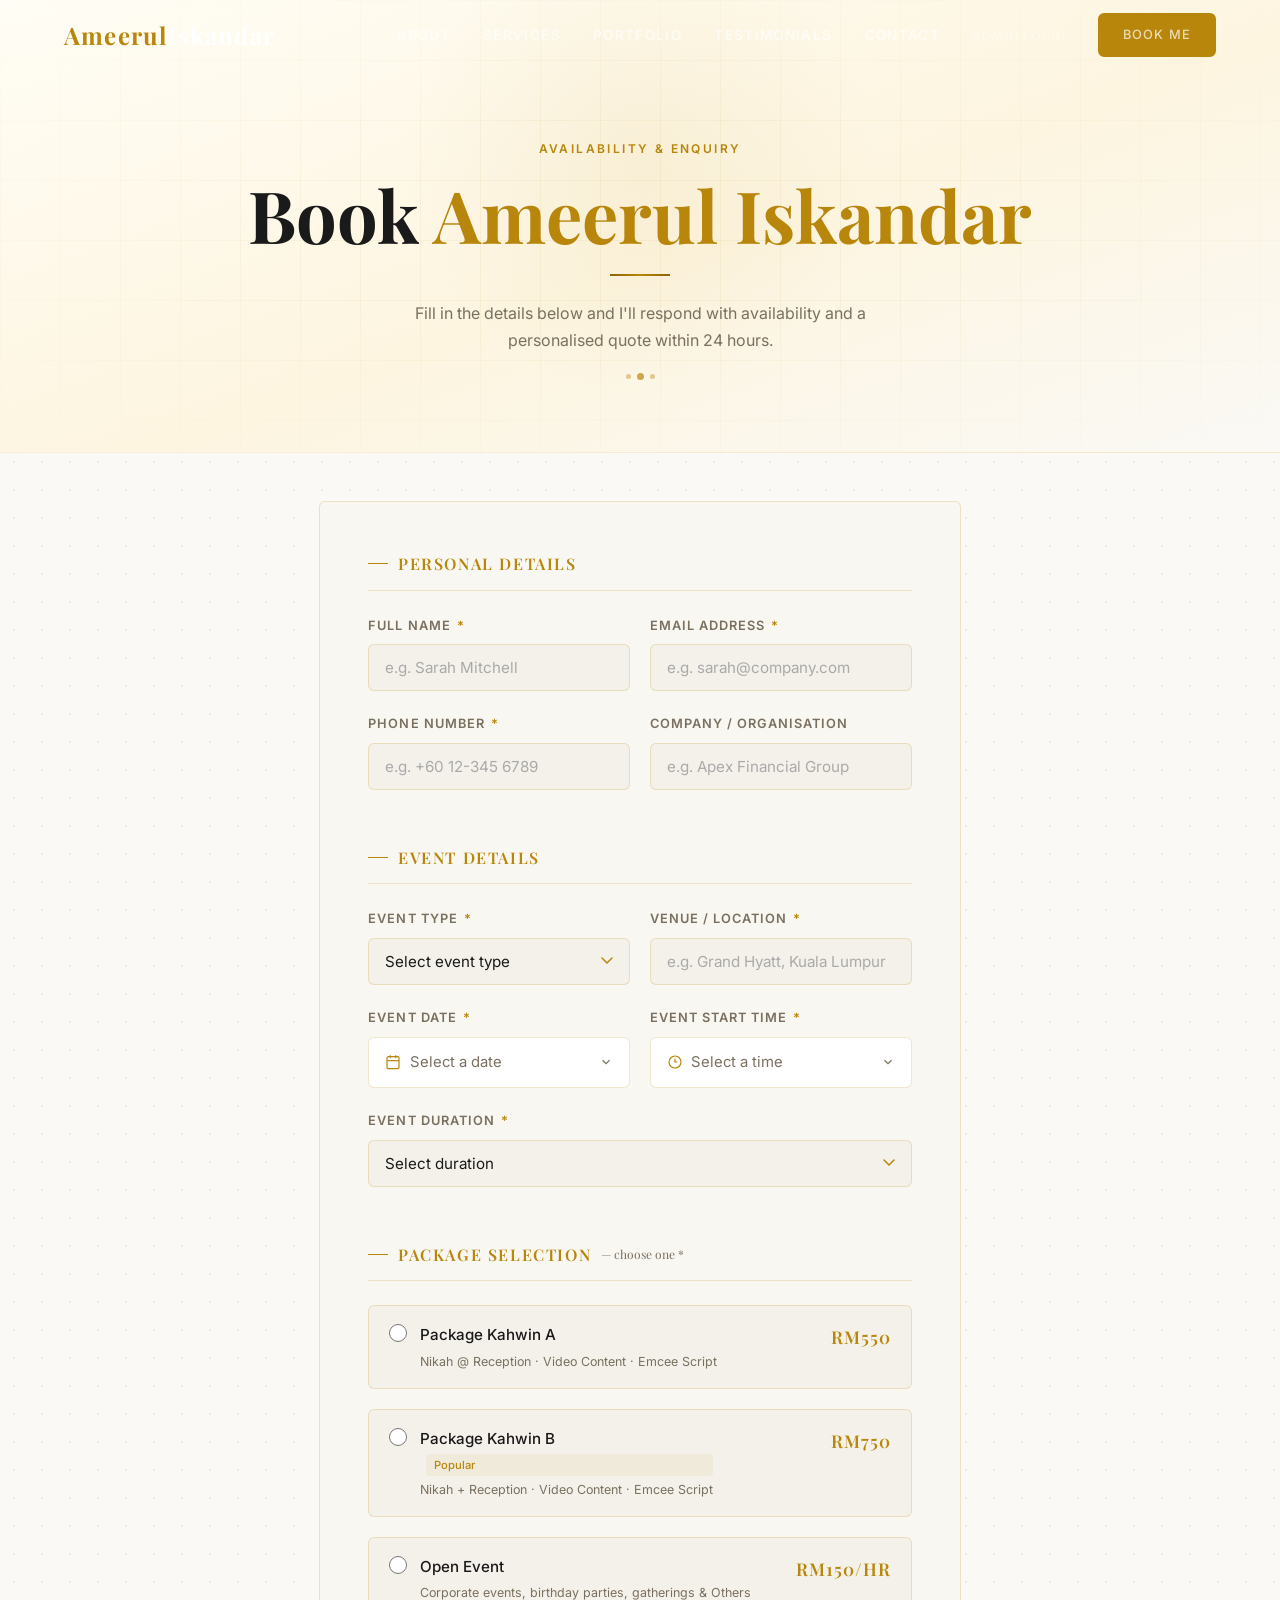
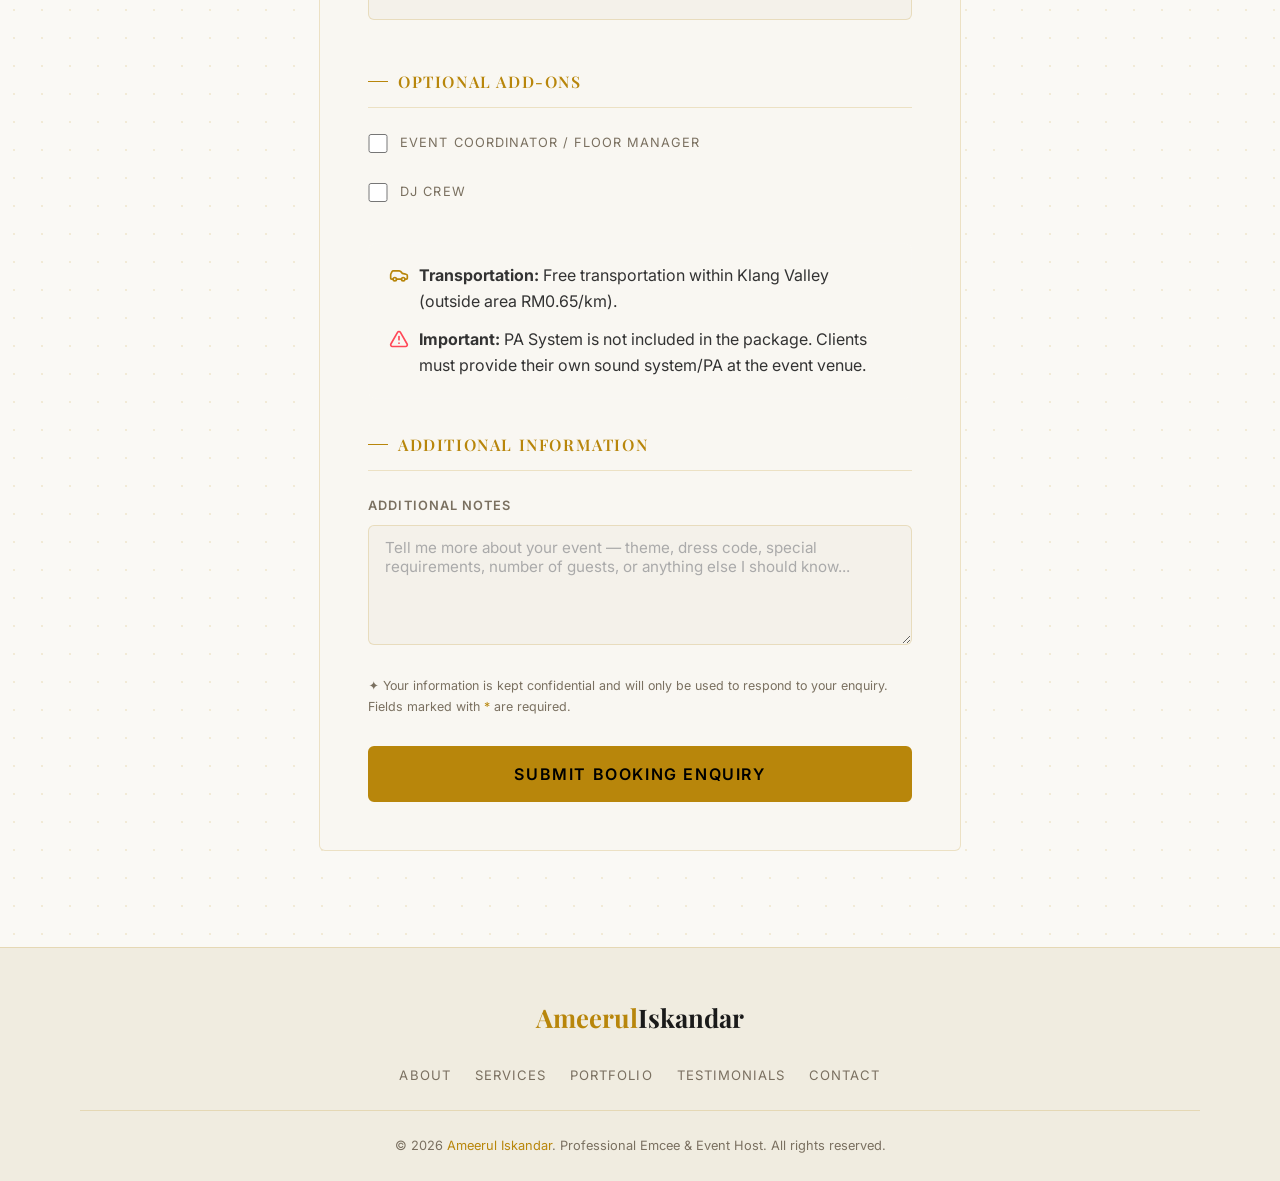
<file: booking.html>
<!DOCTYPE html>
<html lang="en">

<head>
  <meta charset="UTF-8" />
  <meta name="viewport" content="width=device-width, initial-scale=1.0" />
  <meta name="description"
    content="Book Ameerul Iskandar as your professional emcee. Submit your enquiry and receive a personalised quote within 24 hours." />
  <title>Book Ameerul Iskandar | Professional Emcee</title>
  <link rel="stylesheet" href="assets/css/style.css" />
</head>

<body class="booking-page-bg">

  <!-- ================================================
       NAVIGATION
       ================================================ -->
  <nav class="navbar scrolled" id="navbar">
    <a href="index.html" class="nav-logo">Ameerul<span>Iskandar</span></a>
    <button class="nav-toggle" id="navToggle" aria-label="Toggle menu">
      <span></span><span></span><span></span>
    </button>
    <ul class="nav-links" id="navLinks">
      <li><a href="index.html#about">About</a></li>
      <li><a href="index.html#services">Services</a></li>
      <li><a href="index.html#portfolio">Portfolio</a></li>
      <li><a href="index.html#testimonials">Testimonials</a></li>
      <li><a href="index.html#contact">Contact</a></li>
      <li><a href="admin/login.php" style="font-size: 0.75rem; opacity: 0.5;">Admin Login</a></li>
      <li><a href="booking.html" class="btn btn-gold">Book Me</a></li>
    </ul>
  </nav>

  <!-- ================================================
       BOOKING HERO
       ================================================ -->
  <div class="booking-hero">
    <div class="container">
      <span class="section-label">Availability &amp; Enquiry</span>
      <h1>Book <span class="gold-text">Ameerul Iskandar</span></h1>
      <div class="gold-divider"></div>
      <p>Fill in the details below and I'll respond with availability and a personalised quote within 24 hours.</p>
      <div class="booking-hero-dots">
        <span></span><span></span><span></span>
      </div>
    </div>
  </div>

  <!-- ================================================
       BOOKING FORM
       ================================================ -->
  <div class="booking-form-wrap">
    <div class="container">

      <!-- SUCCESS MESSAGE (hidden by default) -->
      <div class="success-message" id="successMessage">
        <div class="success-icon">✓</div>
        <h2>Enquiry <span class="gold-text">Received!</span></h2>
        <p>
          Thank you for reaching out. I'll review your event details and get back to you
          within <strong style="color:var(--gold);">24 hours</strong> with availability and a personalised quote.
        </p>
        <a href="index.html" class="btn btn-gold">Back to Home</a>
      </div>

      <!-- FORM CARD -->
      <div class="form-card" id="formCard">
        <form id="bookingForm" novalidate>

          <!-- Section 1: Personal Details -->
          <div class="form-section-title">Personal Details</div>

          <div class="form-row">
            <div class="form-group">
              <label for="fullName">Full Name <span class="req">*</span></label>
              <input type="text" id="fullName" name="fullName" placeholder="e.g. Sarah Mitchell" autocomplete="name" />
              <div class="field-error" id="fullNameError">Please enter your full name.</div>
            </div>
            <div class="form-group">
              <label for="email">Email Address <span class="req">*</span></label>
              <input type="email" id="email" name="email" placeholder="e.g. sarah@company.com" autocomplete="email" />
              <div class="field-error" id="emailError">Please enter a valid email address.</div>
            </div>
          </div>

          <div class="form-row">
            <div class="form-group">
              <label for="phone">Phone Number <span class="req">*</span></label>
              <input type="tel" id="phone" name="phone" placeholder="e.g. +60 12-345 6789" autocomplete="tel" />
              <div class="field-error" id="phoneError">Please enter your phone number.</div>
            </div>
            <div class="form-group">
              <label for="company">Company / Organisation</label>
              <input type="text" id="company" name="company" placeholder="e.g. Apex Financial Group"
                autocomplete="organization" />
            </div>
          </div>

          <div class="form-spacer"></div>

          <!-- Section 2: Event Details -->
          <div class="form-section-title">Event Details</div>

          <div class="form-row">
            <div class="form-group">
              <label for="eventType">Event Type <span class="req">*</span></label>
              <select id="eventType" name="eventType">
                <option value="" disabled selected>Select event type</option>
                <option value="corporate">Corporate Event</option>
                <option value="wedding">Wedding</option>
                <option value="gala">Gala Dinner</option>
                <option value="launch">Product Launch</option>
                <option value="conference">Conference / Summit</option>
                <option value="awards">Awards Ceremony</option>
                <option value="other">Other</option>
              </select>
              <div class="field-error" id="eventTypeError">Please select an event type.</div>
            </div>
            <div class="form-group">
              <label for="venue">Venue / Location <span class="req">*</span></label>
              <input type="text" id="venue" name="venue" placeholder="e.g. Grand Hyatt, Kuala Lumpur" />
              <div class="field-error" id="venueError">Please enter the event venue.</div>
            </div>
          </div>

          <div class="form-row">
            <!-- Custom Date Picker -->
            <div class="form-group">
              <label>Event Date <span class="req">*</span></label>
              <div class="custom-datepicker" id="datepickerWrap">
                <div class="picker-input" id="dateDisplay" tabindex="0" role="button" aria-haspopup="true"
                  aria-expanded="false">
                  <svg class="picker-icon" viewBox="0 0 24 24" fill="none" stroke="currentColor" stroke-width="1.8"
                    width="16" height="16">
                    <rect x="3" y="4" width="18" height="18" rx="2" />
                    <line x1="16" y1="2" x2="16" y2="6" />
                    <line x1="8" y1="2" x2="8" y2="6" />
                    <line x1="3" y1="10" x2="21" y2="10" />
                  </svg>
                  <span id="dateDisplayText">Select a date</span>
                  <svg class="picker-chevron" viewBox="0 0 24 24" fill="none" stroke="currentColor" stroke-width="2"
                    width="14" height="14">
                    <polyline points="6 9 12 15 18 9" />
                  </svg>
                </div>
                <div class="picker-dropdown" id="calendarDropdown" role="dialog" aria-label="Date picker">
                  <div class="cal-header">
                    <button type="button" class="cal-nav" id="calPrev" aria-label="Previous month">&#8249;</button>
                    <div class="cal-month-year">
                      <span id="calMonthLabel"></span>
                      <span id="calYearLabel"></span>
                    </div>
                    <button type="button" class="cal-nav" id="calNext" aria-label="Next month">&#8250;</button>
                  </div>
                  <div class="cal-weekdays">
                    <span>Su</span><span>Mo</span><span>Tu</span><span>We</span><span>Th</span><span>Fr</span><span>Sa</span>
                  </div>
                  <div class="cal-days" id="calDays"></div>
                  <div class="cal-legend">
                    <span class="legend-dot legend-dot-booked"></span><span>Unavailable</span>
                    <span class="legend-dot legend-dot-today"></span><span>Today</span>
                  </div>
                </div>
              </div>
              <input type="hidden" id="eventDate" name="eventDate" />
              <div class="field-error" id="eventDateError">Please select the event date.</div>
            </div>

            <!-- Custom Time Picker -->
            <div class="form-group">
              <label>Event Start Time <span class="req">*</span></label>
              <div class="custom-timepicker" id="timepickerWrap">
                <div class="picker-input" id="timeDisplay" tabindex="0" role="button" aria-haspopup="true"
                  aria-expanded="false">
                  <svg class="picker-icon" viewBox="0 0 24 24" fill="none" stroke="currentColor" stroke-width="1.8"
                    width="16" height="16">
                    <circle cx="12" cy="12" r="9" />
                    <polyline points="12 7 12 12 15.5 12" />
                  </svg>
                  <span id="timeDisplayText">Select a time</span>
                  <svg class="picker-chevron" viewBox="0 0 24 24" fill="none" stroke="currentColor" stroke-width="2"
                    width="14" height="14">
                    <polyline points="6 9 12 15 18 9" />
                  </svg>
                </div>
                <div class="picker-dropdown" id="timeDropdown" role="dialog" aria-label="Time picker">
                  <div class="time-picker-inner">
                    <div class="time-col-wrap">
                      <div class="time-col-label">Hour</div>
                      <div class="time-col" id="hourCol"></div>
                    </div>
                    <div class="time-separator">:</div>
                    <div class="time-col-wrap">
                      <div class="time-col-label">Min</div>
                      <div class="time-col" id="minCol"></div>
                    </div>
                    <div class="time-col-wrap">
                      <div class="time-col-label">AM/PM</div>
                      <div class="time-col" id="ampmCol">
                        <div class="time-item" data-val="AM">AM</div>
                        <div class="time-item" data-val="PM">PM</div>
                      </div>
                    </div>
                  </div>
                  <button type="button" class="time-confirm-btn" id="timeConfirm">Confirm Time</button>
                </div>
              </div>
              <input type="hidden" id="eventTime" name="eventTime" />
              <div class="field-error" id="eventTimeError">Please select the event start time.</div>
            </div>
          </div>

          <div class="form-group">
            <label for="duration">Event Duration <span class="req">*</span></label>
            <select id="duration" name="duration">
              <option value="" disabled selected>Select duration</option>
              <option value="2hrs">2 Hours</option>
              <option value="4hrs">4 Hours</option>
              <option value="fullday">Full Day (8+ Hours)</option>
            </select>
            <div class="field-error" id="durationError">Please select the event duration.</div>
          </div>

          <div class="form-spacer"></div>

          <!-- Section 3: Package Selection -->
          <div class="form-section-title">Package Selection <span
              style="color:var(--text-muted); font-size:0.75rem; font-weight:400; text-transform:none; letter-spacing:0;">—
              choose one <span class="req">*</span></span></div>

          <div class="form-group">
            <div class="radio-group" id="packageGroup">

              <label class="radio-option" id="radio-basic">
                <input type="radio" name="package" value="basic" />
                <div>
                  <div class="radio-label">
                    Package Kahwin A
                    <small>Nikah @ Reception · Video Content · Emcee Script</small>
                  </div>
                </div>
                <div class="radio-price">RM550</div>
              </label>

              <label class="radio-option" id="radio-standard">
                <input type="radio" name="package" value="standard" />
                <div>
                  <div class="radio-label">
                    Package Kahwin B <span
                      style="font-size:0.7rem; color:var(--gold); background:rgba(201,168,76,0.1); padding:0.1rem 0.5rem; border-radius:4px; margin-left:6px;">Popular</span>
                    <small>Nikah + Reception · Video Content · Emcee Script</small>
                  </div>
                </div>
                <div class="radio-price">RM750</div>
              </label>

              <label class="radio-option" id="radio-premium">
                <input type="radio" name="package" value="premium" />
                <div>
                  <div class="radio-label">
                    Open Event
                    <small>Corporate events, birthday parties, gatherings &amp; Others</small>
                  </div>
                </div>
                <div class="radio-price">RM150/hr</div>
              </label>

            </div>
            <div class="field-error" id="packageError">Please select a package.</div>
          </div>

          <div class="form-section-title" style="margin-top:2.5rem;">Optional Add-ons</div>
          <div class="form-group">
            <div style="display:flex; flex-direction:column; gap:1.2rem;">
              <label style="display:flex; align-items:center; gap:0.8rem; font-weight:normal; cursor:pointer;">
                <input type="checkbox" name="addons" value="coordinator"
                  style="width:1.2rem; height:1.2rem; cursor:pointer;" />
                Event Coordinator / Floor Manager
              </label>
              <label style="display:flex; align-items:center; gap:0.8rem; font-weight:normal; cursor:pointer;">
                <input type="checkbox" name="addons" value="djcrew"
                  style="width:1.2rem; height:1.2rem; cursor:pointer;" />
                DJ Crew
              </label>
            </div>
          </div>

          <div
            style="margin-top: 2rem; padding: 1.2rem; background: rgba(255,255,255,0.03); border-radius: 8px; border: 1px solid rgba(255,255,255,0.05); font-size: 0.85rem; line-height: 1.6;">
            <p style="margin-bottom: 0.8rem; display: flex; align-items: flex-start; gap: 10px;">
              <svg style="color: var(--gold); min-width: 20px; min-height: 20px; margin-top:2px;" width="20" height="20"
                viewBox="0 0 24 24" fill="none" stroke="currentColor" stroke-width="2" stroke-linecap="round"
                stroke-linejoin="round">
                <path
                  d="M19 17h2c.6 0 1-.4 1-1v-3c0-.9-.7-1.7-1.5-1.9C18.7 10.6 16 10 16 10s-1.3-1.4-2.2-2.3c-.5-.4-1.1-.7-1.8-.7H5c-.6 0-1.1.4-1.4.9l-1.4 2.9A3.7 3.7 0 0 0 2 12v4c0 .6.4 1 1 1h2" />
                <circle cx="7" cy="17" r="2" />
                <path d="M9 17h6" />
                <circle cx="17" cy="17" r="2" />
              </svg>
              <span><strong>Transportation:</strong> Free transportation within Klang Valley (outside area
                RM0.65/km).</span>
            </p>
            <p style="display: flex; align-items: flex-start; gap: 10px;">
              <svg style="color: #ff4757; min-width: 20px; min-height: 20px; margin-top:2px;" width="20" height="20"
                viewBox="0 0 24 24" fill="none" stroke="currentColor" stroke-width="2" stroke-linecap="round"
                stroke-linejoin="round">
                <path d="m21.73 18-8-14a2 2 0 0 0-3.48 0l-8 14A2 2 0 0 0 4 21h16a2 2 0 0 0 1.73-3Z" />
                <path d="M12 9v4" />
                <path d="M12 17h.01" />
              </svg>
              <span><strong>Important:</strong> PA System is not
                included in the package. Clients must provide their own sound system/PA at the event venue.</span>
            </p>
          </div>

          <div class="form-spacer"></div>

          <!-- Section 4: Additional Info -->
          <div class="form-section-title">Additional Information</div>

          <div class="form-group">
            <label for="notes">Additional Notes</label>
            <textarea id="notes" name="notes"
              placeholder="Tell me more about your event — theme, dress code, special requirements, number of guests, or anything else I should know..."></textarea>
          </div>

          <!-- Privacy note -->
          <p style="font-size:0.78rem; color:var(--text-muted); margin-bottom:1.8rem; line-height:1.7;">
            ✦ Your information is kept confidential and will only be used to respond to your enquiry.
            Fields marked with <span style="color:var(--gold);">*</span> are required.
          </p>

          <button type="submit" class="btn btn-gold submit-btn" id="submitBtn">
            Submit Booking Enquiry
          </button>

        </form>
      </div><!-- /.form-card -->

    </div>
  </div>

  <!-- ================================================
       FOOTER
       ================================================ -->
  <footer class="footer">
    <div class="container">
      <div class="footer-inner">
        <div class="footer-logo">Ameerul<span>Iskandar</span></div>
        <nav class="footer-nav">
          <a href="index.html#about">About</a>
          <a href="index.html#services">Services</a>
          <a href="index.html#portfolio">Portfolio</a>
          <a href="index.html#testimonials">Testimonials</a>
          <a href="index.html#contact">Contact</a>
        </nav>
        <div class="footer-divider"></div>
        <p class="footer-copy">
          &copy; 2026 <a href="index.html">Ameerul Iskandar</a>. Professional Emcee &amp; Event Host. All rights
          reserved.
        </p>
      </div>
    </div>
  </footer>

  <script src="assets/js/main.js"></script>
  <script src="assets/js/pickers.js"></script>
</body>

</html>
</file>
<file: assets/css/style.css>
/* =============================================
   EMCEE WEBSITE - MAIN STYLESHEET
   Color Scheme: White + Gold
   ============================================= */

@import url('https://fonts.googleapis.com/css2?family=Playfair+Display:wght@400;500;600;700&family=Inter:wght@300;400;500;600&display=swap');

/* ---- CSS Variables ---- */
:root {
  --bg-dark:       #ffffff;
  --bg-card:       #f9f7f2;
  --bg-section:    #f4f1ea;
  --gold:          #b8860b;
  --gold-light:    #d4a017;
  --gold-dark:     #8b6508;
  --white:         #1a1a1a;
  --text-light:    #333333;
  --text-muted:    #7a7060;
  --border:        rgba(184,134,11,0.2);
  --shadow-gold:   0 0 30px rgba(184,134,11,0.12);
  --font-display:  'Playfair Display', Georgia, serif;
  --font-body:     'Inter', system-ui, sans-serif;
  --nav-height:    70px;
  --radius:        6px;
  --transition:    0.35s ease;
}

/* ---- Reset & Base ---- */
*, *::before, *::after { box-sizing: border-box; margin: 0; padding: 0; }

html { scroll-behavior: smooth; font-size: 16px; }

body {
  background: var(--bg-dark);
  color: var(--text-light);
  font-family: var(--font-body);
  font-weight: 400;
  line-height: 1.7;
  overflow-x: hidden;
}

img { display: block; max-width: 100%; height: auto; }
a  { color: var(--gold); text-decoration: none; transition: color var(--transition); }
a:hover { color: var(--gold-light); }

ul { list-style: none; }

/* ---- Typography ---- */
h1, h2, h3, h4 {
  font-family: var(--font-display);
  color: var(--white);
  line-height: 1.2;
}
h1 { font-size: clamp(2.4rem, 6vw, 4.5rem); font-weight: 700; }
h2 { font-size: clamp(1.8rem, 4vw, 2.8rem); font-weight: 600; }
h3 { font-size: clamp(1.2rem, 2.5vw, 1.6rem); font-weight: 500; }
h4 { font-size: 1.1rem; font-weight: 500; }

p { font-size: 1rem; color: var(--text-light); }

.gold-text { color: var(--gold); }
.section-label {
  display: inline-block;
  font-family: var(--font-body);
  font-size: 0.75rem;
  font-weight: 600;
  letter-spacing: 0.2em;
  text-transform: uppercase;
  color: var(--gold);
  margin-bottom: 0.75rem;
}
.section-title { margin-bottom: 1rem; }
.section-subtitle {
  font-size: 1.05rem;
  color: var(--text-muted);
  max-width: 560px;
  margin: 0 auto 3rem;
}

/* ---- Gold Divider ---- */
.gold-divider {
  width: 60px;
  height: 2px;
  background: linear-gradient(90deg, var(--gold-dark), var(--gold), var(--gold-dark));
  margin: 1rem auto 1.5rem;
}

/* ---- Layout ---- */
.container {
  width: 90%;
  max-width: 1200px;
  margin: 0 auto;
  padding: 0 1rem;
}
.section { padding: 6rem 0; }
.section.alt-bg { background: var(--bg-section); }
.text-center { text-align: center; }

/* ---- Buttons ---- */
.btn {
  display: inline-block;
  padding: 0.85rem 2.2rem;
  font-family: var(--font-body);
  font-size: 0.9rem;
  font-weight: 600;
  letter-spacing: 0.1em;
  text-transform: uppercase;
  border-radius: var(--radius);
  cursor: pointer;
  transition: all var(--transition);
  border: 2px solid transparent;
}
.btn-gold {
  background: var(--gold);
  color: #000;
  border-color: var(--gold);
}
.btn-gold:hover {
  background: var(--gold-light);
  border-color: var(--gold-light);
  color: #000;
  transform: translateY(-2px);
  box-shadow: 0 8px 24px rgba(201,168,76,0.3);
}
.btn-outline {
  background: transparent;
  color: var(--gold);
  border-color: var(--gold);
}
.btn-outline:hover {
  background: var(--gold);
  color: #000;
  transform: translateY(-2px);
  box-shadow: 0 8px 24px rgba(201,168,76,0.25);
}

/* ================================================
   NAVIGATION
   ================================================ */
.navbar {
  position: fixed;
  top: 0; left: 0; right: 0;
  z-index: 1000;
  height: var(--nav-height);
  display: flex;
  align-items: center;
  padding: 0 5%;
  transition: background var(--transition), box-shadow var(--transition);
}
.navbar.scrolled {
  background: rgba(9,6,5,0.95);
  box-shadow: 0 2px 20px rgba(0,0,0,0.4);
  backdrop-filter: blur(10px);
}
.nav-logo {
  font-family: var(--font-display);
  font-size: 1.5rem;
  font-weight: 700;
  color: var(--gold);
  letter-spacing: 0.05em;
  flex-shrink: 0;
}
.nav-logo span { color: #ffffff; }
.nav-links {
  display: flex;
  align-items: center;
  gap: 2rem;
  margin-left: auto;
}
.nav-links a {
  font-size: 0.85rem;
  font-weight: 500;
  letter-spacing: 0.1em;
  text-transform: uppercase;
  color: rgba(255,255,255,0.7);
}
.nav-links a:hover { color: #fff; }
.nav-links a:hover { color: var(--gold); }
.nav-links .btn { padding: 0.55rem 1.4rem; font-size: 0.8rem; }

/* Hamburger */
.nav-toggle {
  display: none;
  flex-direction: column;
  gap: 5px;
  cursor: pointer;
  margin-left: auto;
  background: none;
  border: none;
  padding: 4px;
}
.nav-toggle span {
  display: block;
  width: 24px;
  height: 2px;
  background: var(--gold);
  transition: all var(--transition);
}
.nav-toggle.open span:nth-child(1) { transform: translateY(7px) rotate(45deg); }
.nav-toggle.open span:nth-child(2) { opacity: 0; }
.nav-toggle.open span:nth-child(3) { transform: translateY(-7px) rotate(-45deg); }

/* ================================================
   HERO SECTION  — dark background, matches reference
   ================================================ */
.hero {
  position: relative;
  min-height: 100vh;
  display: flex;
  align-items: center;
  overflow: hidden;
  background: url('../Emcee addressing guests at wedding reception.png') center/cover no-repeat;
  background-color: hsl(15,10%,6%);
}

/* Dark overlay over background photo */
.hero::before {
  content: '';
  position: absolute;
  inset: 0;
  background: rgba(9,6,5,0.72);
  z-index: 1;
}

/* Decorative lines */
.hero-deco-line {
  position: absolute;
  height: 1px;
  pointer-events: none;
  z-index: 1;
}
.hero-deco-line-1 {
  top: 25%; left: 0; width: 8rem;
  background: linear-gradient(to right, rgba(234,179,8,0.5), transparent);
}
.hero-deco-line-2 {
  bottom: 33%; right: 0; width: 12rem;
  background: linear-gradient(to left, rgba(234,179,8,0.3), transparent);
}

/* Full layout wrapper — uses CSS grid to pin image to right edge */
.hero-inner {
  position: relative;
  z-index: 2;
  width: 100%;
  padding: 5rem 1.5rem 3rem;
}

.hero-grid {
  display: flex;
  flex-direction: column-reverse;
  gap: 2.5rem;
  align-items: center;
}

/* ---- Left: Text ---- */
.hero-text {
  display: flex;
  flex-direction: column;
  gap: 2rem;
  opacity: 0;
  animation: heroFadeUp 0.8s ease-out forwards;
}
@keyframes heroFadeUp {
  from { opacity: 0; transform: translateY(30px); }
  to   { opacity: 1; transform: translateY(0); }
}

.hero-eyebrow {
  display: flex;
  align-items: center;
  gap: 1rem;
}
.hero-eyebrow-line {
  width: 3rem;
  height: 1px;
  background: var(--gold);
  flex-shrink: 0;
}
.hero-eyebrow span {
  font-size: 0.75rem;
  font-weight: 400;
  letter-spacing: 0.3em;
  text-transform: uppercase;
  color: hsl(45,10%,60%);  /* reference --muted-foreground */
}

/* Heading — white/cream on dark, matches reference exactly */
.hero-heading {
  font-family: var(--font-display);
  font-size: 2.5rem;
  font-weight: 500;
  line-height: 0.95;
  letter-spacing: -0.02em;
  color: hsl(45,30%,94%);  /* reference --foreground */
}
.hero-heading-line { display: block; }
.hero-heading-line:last-child { margin-top: 0.5rem; white-space: nowrap; }
.hero-muted { color: hsl(45,10%,60%); }  /* "unforgettable" = muted */

/* Rotating word (gold) */
.rotating-wrap {
  position: relative;
  display: inline-flex;
  height: 1em;
  overflow: hidden;
  vertical-align: baseline;
}
.rot-text {
  position: absolute;
  left: 0; top: 0;
  color: var(--gold);
  line-height: 1;
}
.rot-spacer { visibility: hidden; line-height: 1; }
.rot-1 { animation: rotCycle1 9s ease-in-out infinite; }
.rot-2 { animation: rotCycle2 9s ease-in-out infinite; }
.rot-3 { animation: rotCycle3 9s ease-in-out infinite; }
@keyframes rotCycle1 {
  0%,30%   { opacity:1; transform:translateY(0); }
  33%,100% { opacity:0; transform:translateY(-120%); }
}
@keyframes rotCycle2 {
  0%,30%   { opacity:0; transform:translateY(120%); }
  33%,63%  { opacity:1; transform:translateY(0); }
  67%,100% { opacity:0; transform:translateY(-120%); }
}
@keyframes rotCycle3 {
  0%,63%   { opacity:0; transform:translateY(120%); }
  67%,97%  { opacity:1; transform:translateY(0); }
  100%     { opacity:0; transform:translateY(-120%); }
}

/* Heading breakpoints — reference values */
@media (min-width: 640px)  { .hero-heading { font-size: 3rem; } }
@media (min-width: 768px)  { .hero-heading { font-size: 4rem; } }
@media (min-width: 1024px) { .hero-heading { font-size: 5rem; } }
@media (min-width: 1280px) { .hero-heading { font-size: 6rem; } }

.hero-tagline {
  font-size: 1rem;
  color: hsl(45,10%,60%);
  max-width: 28rem;
  line-height: 1.6;
  opacity: 0;
  animation: heroFadeUp 0.8s ease-out 0.2s forwards;
}

.hero-cta {
  display: flex;
  flex-wrap: wrap;
  align-items: center;
  gap: 1.5rem;
  padding-top: 1rem;
  opacity: 0;
  animation: heroFadeUp 0.8s ease-out 0.4s forwards;
}
.hero-cta .btn {
  display: inline-flex;
  align-items: center;
  gap: 0.75rem;
}
.hero-btn-secondary {
  display: inline-flex;
  align-items: center;
  gap: 0.5rem;
  font-size: 0.875rem;
  letter-spacing: 0.15em;
  text-transform: uppercase;
  color: rgba(255,255,255,0.7);
  transition: color var(--transition);
}
.hero-btn-secondary:hover { color: hsl(45,30%,94%); }
.hero-btn-line {
  width: 2rem;
  height: 1px;
  background: currentColor;
  display: inline-block;
}

.hero-stats {
  display: flex;
  align-items: center;
  gap: 2rem;
  padding-top: 1.5rem;
  border-top: 1px solid rgba(255,255,255,0.1);
  opacity: 0;
  animation: heroFadeUp 0.8s ease-out 0.6s forwards;
}
.hero-stat { display: flex; flex-direction: column; }
.hero-stat-num {
  font-family: var(--font-display);
  font-size: 2rem;
  color: hsl(45,30%,94%);
  line-height: 1;
}
.hero-stat-label {
  font-size: 0.625rem;
  letter-spacing: 0.15em;
  text-transform: uppercase;
  color: hsl(45,10%,60%);
  margin-top: 0.25rem;
}
@media (min-width: 640px) {
  .hero-stat-num   { font-size: 2.5rem; }
  .hero-stat-label { font-size: 0.75rem; }
  .hero-stats      { gap: 3rem; }
}

/* ---- Right: Image — flush, tall, no max-width cap ---- */
.hero-image-side {
  position: relative;
  width: 100%;
  max-width: 20rem;   /* mobile */
}
.hero-img-container {
  position: relative;
  height: 350px;
  width: 100%;
}
.hero-img-frame {
  position: absolute;
  top: -0.75rem; right: -0.75rem;
  width: 100%; height: 100%;
  border: 1px solid rgba(234,179,8,0.3);
  pointer-events: none;
  z-index: 0;
}
.hero-img-stack {
  position: relative;
  z-index: 1;
  width: 100%;
  height: 100%;
  overflow: hidden;
  background: hsl(15,10%,12%);
}
.hero-img {
  position: absolute;
  inset: 0;
  width: 100%;
  height: 100%;
  object-fit: cover;
}
.fade-img-1 { animation: fadeImgCycle1 9s ease-in-out infinite; }
.fade-img-2 { animation: fadeImgCycle2 9s ease-in-out infinite; }
.fade-img-3 { animation: fadeImgCycle3 9s ease-in-out infinite; }
@keyframes fadeImgCycle1 {
  0%,30%   { opacity:1; transform:scale(1); }
  33%,100% { opacity:0; transform:scale(1.05); }
}
@keyframes fadeImgCycle2 {
  0%,30%   { opacity:0; transform:scale(1.05); }
  33%,63%  { opacity:1; transform:scale(1); }
  67%,100% { opacity:0; transform:scale(1.05); }
}
@keyframes fadeImgCycle3 {
  0%,63%  { opacity:0; transform:scale(1.05); }
  67%,97% { opacity:1; transform:scale(1); }
  100%    { opacity:0; transform:scale(1.05); }
}

.hero-img-label {
  position: absolute;
  bottom: -2rem; left: 0;
  display: flex;
  align-items: center;
  gap: 1rem;
  z-index: 2;
}
.hero-img-label-line { width: 4rem; height: 1px; background: var(--gold); }
.hero-img-label span {
  font-size: 0.75rem;
  letter-spacing: 0.2em;
  text-transform: uppercase;
  color: hsl(45,10%,60%);
}

.hero-vertical-text {
  display: none;
  position: absolute;
  left: -3rem; top: 50%;
  transform: translateY(-50%);
}
.hero-vertical-text span {
  font-size: 0.75rem;
  letter-spacing: 0.3em;
  color: rgba(255,255,255,0.3);
  writing-mode: vertical-lr;
  transform: rotate(180deg);
}

/* Bottom border */
.hero-bottom-line {
  position: absolute;
  bottom: 0; left: 0; right: 0;
  height: 1px;
  background: linear-gradient(to right, transparent, hsl(15,10%,18%), transparent);
}

/* Responsive breakpoints — match reference exactly */
@media (min-width: 640px) {
  .hero-inner          { padding: 5rem 1.5rem 4rem; }
  .hero-image-side     { max-width: 24rem; }
  .hero-img-container  { height: 450px; }
  .hero-img-frame      { top: -1rem; right: -1rem; }
}
@media (min-width: 768px) {
  .hero-inner          { padding: 5rem 3rem 5rem; }
  .hero-image-side     { max-width: 28rem; }
  .hero-img-container  { height: 550px; }
}
@media (min-width: 1024px) {
  .hero-inner { padding: 8rem 5rem; }
  .hero-grid  {
    display: grid;
    grid-template-columns: repeat(2,1fr);
    gap: 5rem;
    align-items: center;
  }
  .hero-image-side    { max-width: none; }
  .hero-img-container { height: 650px; }
  .hero-vertical-text { display: block; }
}
@media (min-width: 1280px) {
  .hero-img-container { height: 650px; }
}

/* ================================================
   MARQUEE STRIP
   ================================================ */
.marquee-strip {
  background: var(--gold);
  overflow: hidden;
  padding: 0.75rem 0;
  white-space: nowrap;
}
.marquee-track {
  display: inline-flex;
  align-items: center;
  gap: 1.5rem;
  animation: marqueeScroll 28s linear infinite;
}
.marquee-track span {
  font-family: var(--font-body);
  font-size: 0.78rem;
  font-weight: 700;
  letter-spacing: 0.15em;
  text-transform: uppercase;
  color: #000;
  white-space: nowrap;
}
.marquee-dot {
  font-size: 0.5rem !important;
  opacity: 0.6;
}
.marquee-strip:hover .marquee-track {
  animation-play-state: paused;
}
@keyframes marqueeScroll {
  0%   { transform: translateX(0); }
  100% { transform: translateX(-50%); }
}

/* ================================================
   ABOUT SECTION
   ================================================ */
.about-grid {
  display: grid;
  grid-template-columns: 1fr 1.2fr;
  gap: 5rem;
  align-items: center;
}
.about-image-wrap {
  position: relative;
}
.about-image-wrap::before {
  content: '';
  position: absolute;
  inset: -14px 14px 14px -14px;
  border: 2px solid var(--gold);
  border-radius: var(--radius);
  z-index: 0;
  opacity: 0.4;
}
.about-photo {
  position: relative;
  z-index: 1;
  width: 100%;
  aspect-ratio: 4/5;
  background: var(--bg-card);
  border-radius: var(--radius);
  overflow: hidden;
  display: flex;
  align-items: center;
  justify-content: center;
  border: 1px solid var(--border);
}
.about-photo-placeholder {
  display: flex;
  flex-direction: column;
  align-items: center;
  gap: 1rem;
  color: var(--text-muted);
}
.about-photo-placeholder svg { opacity: 0.4; }
.about-photo-placeholder span { font-size: 0.85rem; letter-spacing: 0.1em; }

.about-section {
  position: relative;
  background-color: #faf9f5;
  background-image: radial-gradient(circle, rgba(184,134,11,0.13) 1px, transparent 1px);
  background-size: 28px 28px;
  overflow: hidden;
}
.about-section::before {
  content: '';
  position: absolute;
  inset: 0;
  background: linear-gradient(160deg, #fffdf5 0%, #fdf5e0 55%, #faf9f5 100%);
  opacity: 0.75;
  pointer-events: none;
}
.about-section::after {
  content: '';
  position: absolute;
  inset: 0;
  background-image:
    linear-gradient(rgba(184,134,11,0.06) 1px, transparent 1px),
    linear-gradient(90deg, rgba(184,134,11,0.06) 1px, transparent 1px);
  background-size: 60px 60px;
  mask-image: radial-gradient(ellipse 80% 80% at 50% 50%, black 20%, transparent 100%);
  -webkit-mask-image: radial-gradient(ellipse 80% 80% at 50% 50%, black 20%, transparent 100%);
  pointer-events: none;
}
.about-section .container { position: relative; z-index: 1; }

.about-content .section-label { display: block; }
.about-content h2 { margin-bottom: 0.5rem; }
.about-content p { color: var(--text-muted); margin-bottom: 1.2rem; line-height: 1.9; }
.about-stats {
  display: flex;
  gap: 2.5rem;
  margin: 2rem 0;
  padding: 1.5rem 0;
  border-top: 1px solid var(--border);
  border-bottom: 1px solid var(--border);
}
.stat-num {
  font-family: var(--font-display);
  font-size: 2rem;
  font-weight: 700;
  color: var(--gold);
}
.stat-label {
  font-size: 0.8rem;
  color: var(--text-muted);
  letter-spacing: 0.05em;
}

/* ================================================
   SERVICES / PACKAGES
   ================================================ */
.packages-grid {
  display: grid;
  grid-template-columns: repeat(3, 1fr);
  gap: 1.5rem;
  align-items: stretch;
}
.package-card {
  background: var(--bg-card);
  border: 1px solid var(--border);
  border-radius: var(--radius);
  padding: 2.5rem 2rem;
  position: relative;
  display: flex;
  flex-direction: column;
  transition: transform var(--transition), box-shadow var(--transition), border-color var(--transition);
}
.package-card:hover {
  transform: translateY(-6px);
  box-shadow: var(--shadow-gold);
  border-color: rgba(201,168,76,0.5);
}
.package-card.featured {
  border-color: var(--gold);
  transform: translateY(-12px);
  box-shadow: var(--shadow-gold);
}
.package-card.featured:hover { transform: translateY(-18px); }
.package-badge {
  position: absolute;
  top: -1px; left: 50%; transform: translateX(-50%);
  background: var(--gold);
  color: #000;
  font-size: 0.68rem;
  font-weight: 700;
  letter-spacing: 0.15em;
  text-transform: uppercase;
  padding: 0.3rem 1rem;
  border-radius: 0 0 4px 4px;
}
.package-tier {
  font-size: 0.72rem;
  font-weight: 600;
  letter-spacing: 0.2em;
  text-transform: uppercase;
  color: var(--gold);
  margin-bottom: 0.5rem;
}
.package-name {
  font-family: var(--font-display);
  font-size: 1.6rem;
  font-weight: 600;
  color: var(--white);
  margin-bottom: 0.75rem;
}
.package-price {
  margin: 1.2rem 0;
  padding: 1rem 0;
  border-top: 1px solid var(--border);
  border-bottom: 1px solid var(--border);
}
.price-from { font-size: 0.75rem; color: var(--text-muted); display: block; }
.price-amount {
  font-family: var(--font-display);
  font-size: 2.2rem;
  font-weight: 700;
  color: var(--gold);
}
.package-features { margin: 1.2rem 0 1.8rem; flex-grow: 1; }
.package-features li {
  display: flex;
  align-items: flex-start;
  gap: 0.6rem;
  font-size: 0.9rem;
  color: var(--text-muted);
  padding: 0.45rem 0;
  border-bottom: 1px solid rgba(255,255,255,0.04);
}
.package-features li::before {
  content: '✦';
  color: var(--gold);
  font-size: 0.6rem;
  margin-top: 0.35rem;
  flex-shrink: 0;
}
.package-card .btn { width: 100%; text-align: center; }

/* ================================================
   PORTFOLIO
   ================================================ */
.portfolio-grid {
  display: grid;
  grid-template-columns: repeat(3, 1fr);
  grid-template-rows: repeat(3, 200px);
  gap: 1rem;
}
.portfolio-item {
  position: relative;
  overflow: hidden;
  border-radius: var(--radius);
  background: var(--bg-card);
  border: 1px solid var(--border);
}
.pf-1 { grid-area: 1 / 1 / 3 / 3; }
.pf-2 { grid-area: 1 / 3 / 2 / 4; }
.pf-3 { grid-area: 2 / 3 / 3 / 4; }
.pf-4 { grid-area: 3 / 3 / 4 / 4; }
.pf-5 { grid-area: 3 / 2 / 4 / 3; }
.pf-6 { grid-area: 3 / 1 / 4 / 2; }
.portfolio-item img {
  width: 100%;
  height: 100%;
  object-fit: cover;
  transition: transform 0.5s ease;
}
.portfolio-overlay {
  position: absolute;
  inset: 0;
  background: linear-gradient(to top, rgba(26,26,26,0.85) 0%, transparent 60%);
  opacity: 0;
  transition: opacity var(--transition);
  display: flex;
  align-items: flex-end;
  padding: 1.5rem;
  z-index: 10;
}
.portfolio-item:hover .portfolio-overlay { opacity: 1; }
.portfolio-item:hover img { transform: scale(1.06); }
.portfolio-info h4 { font-size: 1rem; color: #fff; }
.portfolio-info span { font-size: 0.8rem; color: var(--gold); }

/* ---- pf-1 rotating slideshow ---- */
/* 6 slides, 4s visible each = 24s total. Each slide:
   visible 4s (16.67%) then fades over 1s (4.17%) then hidden */
.pf1-slide {
  position: absolute;
  inset: 0;
  opacity: 0;
}
.pf1-slide img {
  width: 100%;
  height: 100%;
  object-fit: cover;
  transition: none;
}
.pf1-slide:nth-child(1) { animation: pf1fade 24s ease-in-out infinite 0s; }
.pf1-slide:nth-child(2) { animation: pf1fade 24s ease-in-out infinite 4s; }
.pf1-slide:nth-child(3) { animation: pf1fade 24s ease-in-out infinite 8s; }
.pf1-slide:nth-child(4) { animation: pf1fade 24s ease-in-out infinite 12s; }
.pf1-slide:nth-child(5) { animation: pf1fade 24s ease-in-out infinite 16s; }
.pf1-slide:nth-child(6) { animation: pf1fade 24s ease-in-out infinite 20s; }

@keyframes pf1fade {
  0%        { opacity: 0; }
  4%        { opacity: 1; }
  16.66%    { opacity: 1; }
  20.66%    { opacity: 0; }
  100%      { opacity: 0; }
}

/* Always show the overlay on pf-1 (since we can't hover-detect individual slides) */
.pf-1 .portfolio-overlay {
  opacity: 1;
  background: linear-gradient(to top, rgba(0,0,0,0.55) 0%, transparent 50%);
}

/* Portfolio placeholder */
.portfolio-placeholder {
  width: 100%;
  height: 100%;
  display: flex;
  flex-direction: column;
  align-items: center;
  justify-content: center;
  gap: 0.75rem;
  color: var(--text-muted);
  background: var(--bg-card);
}
.portfolio-placeholder svg { opacity: 0.3; }
.portfolio-placeholder span { font-size: 0.8rem; letter-spacing: 0.1em; }

/* ================================================
   TESTIMONIALS
   ================================================ */
.testimonials-grid {
  display: grid;
  grid-template-columns: repeat(3, 1fr);
  gap: 1.5rem;
}
.testimonial-card {
  background: var(--bg-card);
  border: 1px solid var(--border);
  border-radius: var(--radius);
  padding: 2rem 1.75rem;
  position: relative;
  transition: transform var(--transition), box-shadow var(--transition);
}
.testimonial-card:hover {
  transform: translateY(-4px);
  box-shadow: var(--shadow-gold);
}
.quote-icon {
  font-family: var(--font-display);
  font-size: 4rem;
  line-height: 1;
  color: var(--gold);
  opacity: 0.3;
  margin-bottom: -0.5rem;
}
.testimonial-text {
  font-size: 0.95rem;
  color: var(--text-muted);
  line-height: 1.8;
  margin-bottom: 1.5rem;
  font-style: italic;
}
.testimonial-author {
  display: flex;
  align-items: center;
  gap: 0.85rem;
  padding-top: 1rem;
  border-top: 1px solid var(--border);
}
.author-avatar {
  width: 42px;
  height: 42px;
  border-radius: 50%;
  background: var(--bg-section);
  border: 1px solid var(--border);
  display: flex;
  align-items: center;
  justify-content: center;
  font-family: var(--font-display);
  font-size: 1.1rem;
  color: var(--gold);
  flex-shrink: 0;
}
.author-name {
  font-weight: 600;
  font-size: 0.9rem;
  color: var(--white);
}
.author-role {
  font-size: 0.78rem;
  color: var(--text-muted);
}
.stars {
  color: var(--gold);
  font-size: 0.8rem;
  letter-spacing: 0.1em;
  margin-bottom: 1rem;
}

/* ================================================
   CONTACT SECTION
   ================================================ */
.contact-grid {
  display: grid;
  grid-template-columns: 1fr 1fr;
  gap: 5rem;
  align-items: start;
}
.contact-info .section-label { display: block; }
.contact-item {
  display: flex;
  align-items: flex-start;
  gap: 1rem;
  margin-bottom: 1.8rem;
}
.contact-icon {
  width: 44px;
  height: 44px;
  background: var(--bg-section);
  border: 1px solid var(--border);
  border-radius: var(--radius);
  display: flex;
  align-items: center;
  justify-content: center;
  flex-shrink: 0;
  color: var(--gold);
  font-size: 1.1rem;
}
.contact-detail h4 { color: var(--white); margin-bottom: 0.2rem; font-size: 0.9rem; }
.contact-detail p, .contact-detail a {
  font-size: 0.95rem;
  color: var(--text-muted);
}
.contact-detail a:hover { color: var(--gold); }

.social-links {
  display: flex;
  gap: 0.75rem;
  margin-top: 2rem;
}
.social-link {
  width: 40px;
  height: 40px;
  background: var(--bg-section);
  border: 1px solid var(--border);
  border-radius: 50%;
  display: flex;
  align-items: center;
  justify-content: center;
  color: var(--text-muted);
  font-size: 0.9rem;
  transition: all var(--transition);
}
.social-link:hover {
  background: var(--gold);
  border-color: var(--gold);
  color: #000;
  transform: translateY(-3px);
}

/* Quick contact card */
.contact-cta-card {
  background: var(--bg-card);
  border: 1px solid var(--border);
  border-radius: var(--radius);
  padding: 2.5rem 2rem;
  text-align: center;
}
.contact-cta-card h3 { margin-bottom: 0.75rem; }
.contact-cta-card p { color: var(--text-muted); margin-bottom: 2rem; }
.contact-cta-card .btn { width: 100%; margin-bottom: 1rem; }

/* ================================================
   FOOTER
   ================================================ */
.footer {
  background: #f0ece0;
  border-top: 1px solid var(--border);
  padding: 3rem 0 1.5rem;
}
.footer-inner {
  display: flex;
  flex-direction: column;
  align-items: center;
  gap: 1.5rem;
  text-align: center;
}
.footer-logo {
  font-family: var(--font-display);
  font-size: 1.6rem;
  font-weight: 700;
  color: var(--gold);
}
.footer-logo span { color: var(--white); }
.footer-nav {
  display: flex;
  flex-wrap: wrap;
  gap: 0.5rem 1.5rem;
  justify-content: center;
}
.footer-nav a {
  font-size: 0.82rem;
  letter-spacing: 0.08em;
  text-transform: uppercase;
  color: var(--text-muted);
}
.footer-nav a:hover { color: var(--gold); }
.footer-divider {
  width: 100%;
  height: 1px;
  background: var(--border);
}
.footer-copy {
  font-size: 0.8rem;
  color: var(--text-muted);
}
.footer-copy a { color: var(--gold); }

/* ================================================
   BOOKING PAGE
   ================================================ */

/* Full-page booking background with subtle dot grid */
.booking-page-bg {
  background-color: #faf9f5;
  background-image:
    radial-gradient(circle, rgba(184,134,11,0.13) 1px, transparent 1px);
  background-size: 28px 28px;
  min-height: 100vh;
}

.booking-hero {
  position: relative;
  padding: calc(var(--nav-height) + 4rem) 0 4.5rem;
  text-align: center;
  background: linear-gradient(160deg, #fffdf5 0%, #fdf5e0 55%, #faf9f5 100%);
  border-bottom: 1px solid rgba(184,134,11,0.12);
  overflow: hidden;
}

/* Large decorative gold circle behind hero text */
.booking-hero::before {
  content: '';
  position: absolute;
  top: -80px;
  left: 50%;
  transform: translateX(-50%);
  width: 480px;
  height: 480px;
  border-radius: 50%;
  background: radial-gradient(circle, rgba(184,134,11,0.07) 0%, transparent 70%);
  pointer-events: none;
}

/* Corner ornament lines */
.booking-hero::after {
  content: '';
  position: absolute;
  inset: 0;
  background-image:
    linear-gradient(rgba(184,134,11,0.06) 1px, transparent 1px),
    linear-gradient(90deg, rgba(184,134,11,0.06) 1px, transparent 1px);
  background-size: 60px 60px;
  mask-image: radial-gradient(ellipse 70% 70% at 50% 50%, black 30%, transparent 100%);
  -webkit-mask-image: radial-gradient(ellipse 70% 70% at 50% 50%, black 30%, transparent 100%);
  pointer-events: none;
}

.booking-hero .container { position: relative; z-index: 1; }
.booking-hero h1 { margin-bottom: 0.75rem; }
.booking-hero p { color: var(--text-muted); max-width: 500px; margin: 0 auto; }

/* Small decorative divider dots */
.booking-hero-dots {
  display: flex;
  align-items: center;
  justify-content: center;
  gap: 6px;
  margin: 1.2rem auto 0;
}
.booking-hero-dots span {
  width: 5px;
  height: 5px;
  border-radius: 50%;
  background: var(--gold);
  opacity: 0.4;
}
.booking-hero-dots span:nth-child(2) { opacity: 0.7; width: 7px; height: 7px; }
.booking-hero-dots span:nth-child(3) { opacity: 0.4; }

.booking-form-wrap {
  max-width: 780px;
  margin: 0 auto;
  padding: 3rem 1rem 6rem;
}
.form-card {
  background: var(--bg-card);
  border: 1px solid var(--border);
  border-radius: var(--radius);
  padding: 3rem 3rem;
}
.form-section-title {
  font-family: var(--font-display);
  font-size: 1rem;
  font-weight: 600;
  color: var(--gold);
  letter-spacing: 0.1em;
  text-transform: uppercase;
  margin-bottom: 1.5rem;
  padding-bottom: 0.75rem;
  border-bottom: 1px solid var(--border);
  display: flex;
  align-items: center;
  gap: 0.6rem;
}
.form-section-title::before {
  content: '';
  display: inline-block;
  width: 20px;
  height: 1px;
  background: var(--gold);
}
.form-group {
  margin-bottom: 1.4rem;
}
.form-row {
  display: grid;
  grid-template-columns: 1fr 1fr;
  gap: 1.2rem;
}
label {
  display: block;
  font-size: 0.8rem;
  font-weight: 600;
  letter-spacing: 0.08em;
  text-transform: uppercase;
  color: var(--text-muted);
  margin-bottom: 0.5rem;
}
label .req { color: var(--gold); margin-left: 2px; }

input[type="text"],
input[type="email"],
input[type="tel"],
input[type="date"],
input[type="time"],
select,
textarea {
  width: 100%;
  background: var(--bg-section);
  border: 1px solid var(--border);
  border-radius: var(--radius);
  padding: 0.8rem 1rem;
  color: #1a1a1a;
  font-family: var(--font-body);
  font-size: 0.95rem;
  outline: none;
  transition: border-color var(--transition), box-shadow var(--transition);
  appearance: none;
  -webkit-appearance: none;
}
input::placeholder, textarea::placeholder { color: #aaa; }
input:focus, select:focus, textarea:focus {
  border-color: var(--gold);
  box-shadow: 0 0 0 3px rgba(184,134,11,0.1);
}
input.error, select.error, textarea.error {
  border-color: #e05050;
}
.field-error {
  font-size: 0.78rem;
  color: #e05050;
  margin-top: 0.35rem;
  display: none;
}
.field-error.visible { display: block; }

select {
  background-image: url("data:image/svg+xml,%3Csvg xmlns='http://www.w3.org/2000/svg' width='12' height='8' viewBox='0 0 12 8'%3E%3Cpath d='M1 1l5 5 5-5' stroke='%23b8860b' stroke-width='1.5' fill='none' stroke-linecap='round'/%3E%3C/svg%3E");
  background-repeat: no-repeat;
  background-position: right 1rem center;
  padding-right: 2.5rem;
  cursor: pointer;
}
select option { background: #ffffff; color: #1a1a1a; }

textarea { resize: vertical; min-height: 120px; }

/* Radio buttons */
.radio-group {
  display: flex;
  flex-direction: column;
  gap: 0.75rem;
  margin-top: 0.5rem;
}
.radio-option {
  display: flex;
  align-items: flex-start;
  gap: 0.85rem;
  background: var(--bg-section);
  border: 1px solid var(--border);
  border-radius: var(--radius);
  padding: 1rem 1.2rem;
  cursor: pointer;
  transition: border-color var(--transition), background var(--transition);
}
.radio-option:hover { border-color: rgba(201,168,76,0.4); }
.radio-option input[type="radio"] {
  width: 18px;
  height: 18px;
  min-width: 18px;
  accent-color: var(--gold);
  margin-top: 2px;
  cursor: pointer;
  background: transparent;
  border: none;
  box-shadow: none;
}
.radio-option input[type="radio"]:focus { box-shadow: none; border: none; }
.radio-option.selected {
  border-color: var(--gold);
  background: rgba(184,134,11,0.06);
}
.radio-label { display: flex; flex-direction: column; gap: 0.15rem; text-transform: none; letter-spacing: 0; color: var(--white); font-size: 0.95rem; font-weight: 500; }
.radio-label small { font-size: 0.78rem; color: var(--text-muted); font-weight: 400; }
.radio-price { margin-left: auto; font-family: var(--font-display); font-size: 1.1rem; color: var(--gold); font-weight: 600; white-space: nowrap; }

.form-spacer { height: 2rem; }

.submit-btn {
  width: 100%;
  padding: 1rem;
  font-size: 1rem;
}

/* Success Message */
.success-message {
  display: none;
  text-align: center;
  padding: 4rem 2rem;
}
.success-message.visible { display: block; }
.success-icon {
  width: 72px;
  height: 72px;
  background: rgba(201,168,76,0.1);
  border: 2px solid var(--gold);
  border-radius: 50%;
  display: flex;
  align-items: center;
  justify-content: center;
  margin: 0 auto 1.5rem;
  font-size: 1.8rem;
  color: var(--gold);
}
.success-message h2 { margin-bottom: 0.75rem; }
.success-message p { color: var(--text-muted); max-width: 420px; margin: 0 auto 2rem; }

/* ================================================
   SCROLL ANIMATIONS
   ================================================ */
.fade-in {
  opacity: 0;
  transform: translateY(28px);
  transition: opacity 0.65s ease, transform 0.65s ease;
}
.fade-in.visible {
  opacity: 1;
  transform: translateY(0);
}
.fade-in-delay-1 { transition-delay: 0.1s; }
.fade-in-delay-2 { transition-delay: 0.2s; }
.fade-in-delay-3 { transition-delay: 0.3s; }
.fade-in-delay-4 { transition-delay: 0.4s; }

/* ================================================
   RESPONSIVE
   ================================================ */
@media (max-width: 1024px) {
  .packages-grid { grid-template-columns: 1fr; max-width: 440px; margin: 0 auto; }
  .package-card.featured { transform: none; }
  .package-card.featured:hover { transform: translateY(-6px); }
  .portfolio-grid { grid-template-columns: 1fr 1fr; grid-template-rows: repeat(4, 180px); }
  .pf-1 { grid-area: 1 / 1 / 3 / 3; }
  .pf-2 { grid-area: 3 / 1 / 4 / 2; }
  .pf-3 { grid-area: 3 / 2 / 4 / 3; }
  .pf-4 { grid-area: 4 / 1 / 5 / 2; }
  .pf-5 { grid-area: 4 / 2 / 5 / 3; }
  .pf-6 { grid-area: 5 / 1 / 6 / 3; }
  .about-grid { grid-template-columns: 1fr; gap: 2.5rem; }
  .about-image-wrap { max-width: 420px; }
  .testimonials-grid { grid-template-columns: 1fr; max-width: 540px; margin: 0 auto; }
  .contact-grid { grid-template-columns: 1fr; gap: 3rem; }
}

@media (max-width: 768px) {
  .section { padding: 4.5rem 0; }
  .nav-links {
    display: none;
    position: fixed;
    top: var(--nav-height);
    left: 0; right: 0;
    background: rgba(255,255,255,0.98);
    flex-direction: column;
    align-items: center;
    padding: 2rem 1rem;
    gap: 1.5rem;
    border-bottom: 1px solid var(--border);
    backdrop-filter: blur(10px);
  }
  .nav-links.open { display: flex; }
  .nav-links a { font-size: 1rem; }
  .nav-toggle { display: flex; }
  .hero-cta { flex-direction: column; align-items: flex-start; }
  .portfolio-grid { grid-template-columns: 1fr; grid-template-rows: repeat(6, 200px); }
  .pf-1, .pf-2, .pf-3, .pf-4, .pf-5, .pf-6 { grid-area: unset; }
  .form-row { grid-template-columns: 1fr; }
  .form-card { padding: 2rem 1.25rem; }
  .about-stats { gap: 1.5rem; }
}

@media (max-width: 480px) {
  h1 { font-size: 2rem; }
  .hero-tagline { font-size: 0.95rem; }
}

/* =============================================
   CUSTOM DATE & TIME PICKERS
   ============================================= */

/* -- Shared picker input trigger -- */
.custom-datepicker,
.custom-timepicker {
  position: relative;
}

.picker-input {
  display: flex;
  align-items: center;
  gap: .55rem;
  padding: .75rem 1rem;
  background: #fff;
  border: 1.5px solid var(--border);
  border-radius: var(--radius);
  cursor: pointer;
  color: var(--text-muted);
  font-size: .93rem;
  font-family: var(--font-body);
  transition: border-color var(--transition), box-shadow var(--transition);
  user-select: none;
  min-height: 48px;
}

.picker-input:hover,
.picker-input:focus,
.picker-input.active {
  border-color: var(--gold);
  box-shadow: 0 0 0 3px rgba(184,134,11,0.08);
  outline: none;
}

.picker-input.has-value {
  color: var(--white);
  font-weight: 500;
}

.picker-icon {
  flex-shrink: 0;
  color: var(--gold);
}

.picker-chevron {
  margin-left: auto;
  flex-shrink: 0;
  color: var(--text-muted);
  transition: transform .25s ease;
}

.picker-input.active .picker-chevron {
  transform: rotate(180deg);
}

/* -- Dropdown base -- */
.picker-dropdown {
  position: absolute;
  top: calc(100% + 6px);
  left: 0;
  z-index: 200;
  background: #fff;
  border: 1.5px solid rgba(184,134,11,0.2);
  border-radius: 10px;
  box-shadow: 0 12px 40px rgba(0,0,0,0.12), 0 0 0 1px rgba(184,134,11,0.07);
  opacity: 0;
  visibility: hidden;
  transform: translateY(-6px) scale(0.98);
  transform-origin: top left;
  transition: opacity .22s ease, transform .22s ease, visibility .22s;
  pointer-events: none;
}

.picker-dropdown.open {
  opacity: 1;
  visibility: visible;
  transform: translateY(0) scale(1);
  pointer-events: all;
}

/* ============================================================
   CALENDAR
   ============================================================ */

#calendarDropdown {
  width: 310px;
  padding: 1rem;
}

/* header */
.cal-header {
  display: flex;
  align-items: center;
  justify-content: space-between;
  margin-bottom: .85rem;
}

.cal-nav {
  width: 30px;
  height: 30px;
  border: 1.5px solid var(--border);
  border-radius: 50%;
  background: transparent;
  cursor: pointer;
  font-size: 1.2rem;
  line-height: 1;
  color: var(--gold);
  display: flex;
  align-items: center;
  justify-content: center;
  transition: background .2s, border-color .2s;
}

.cal-nav:hover {
  background: rgba(184,134,11,0.08);
  border-color: var(--gold);
}

.cal-month-year {
  font-family: var(--font-display);
  font-size: .97rem;
  font-weight: 600;
  color: var(--white);
  display: flex;
  gap: .3rem;
}

/* weekday labels */
.cal-weekdays {
  display: grid;
  grid-template-columns: repeat(7, 1fr);
  margin-bottom: .4rem;
}

.cal-weekdays span {
  text-align: center;
  font-size: .72rem;
  font-weight: 600;
  color: var(--text-muted);
  padding: .25rem 0;
  text-transform: uppercase;
  letter-spacing: .04em;
}

/* day cells */
.cal-days {
  display: grid;
  grid-template-columns: repeat(7, 1fr);
  gap: 2px;
}

.cal-day {
  aspect-ratio: 1;
  display: flex;
  align-items: center;
  justify-content: center;
  font-size: .82rem;
  border-radius: 50%;
  cursor: pointer;
  color: var(--white);
  transition: background .15s, color .15s;
  font-family: var(--font-body);
  position: relative;
}

.cal-day:hover:not(.cal-day-past):not(.cal-day-booked):not(.cal-day-empty) {
  background: rgba(184,134,11,0.12);
  color: var(--gold);
}

.cal-day-empty {
  cursor: default;
}

.cal-day-past {
  color: #ccc;
  cursor: not-allowed;
}

.cal-day-today {
  border: 1.5px solid var(--gold);
  color: var(--gold);
  font-weight: 600;
}

.cal-day-booked {
  background: rgba(220, 53, 69, 0.08);
  color: #dc3545 !important;
  cursor: not-allowed;
  position: relative;
}

.cal-day-booked::after {
  content: '';
  position: absolute;
  bottom: 3px;
  left: 50%;
  transform: translateX(-50%);
  width: 4px;
  height: 4px;
  border-radius: 50%;
  background: #dc3545;
}

.cal-day-selected {
  background: var(--gold) !important;
  color: #fff !important;
  font-weight: 600;
  box-shadow: 0 2px 8px rgba(184,134,11,0.35);
}

/* legend */
.cal-legend {
  display: flex;
  align-items: center;
  gap: .4rem .75rem;
  flex-wrap: wrap;
  margin-top: .8rem;
  padding-top: .7rem;
  border-top: 1px solid rgba(0,0,0,0.06);
  font-size: .72rem;
  color: var(--text-muted);
}

.legend-dot {
  display: inline-block;
  width: 8px;
  height: 8px;
  border-radius: 50%;
}

.legend-dot-booked { background: #dc3545; }
.legend-dot-today  { border: 1.5px solid var(--gold); background: transparent; }

/* ============================================================
   TIME PICKER
   ============================================================ */

#timeDropdown {
  width: 260px;
  padding: 1rem 1rem .8rem;
  right: 0;
  left: auto;
}

.time-picker-inner {
  display: flex;
  align-items: flex-start;
  gap: 0;
}

.time-col-wrap {
  flex: 1;
  display: flex;
  flex-direction: column;
  align-items: center;
}

.time-col-label {
  font-size: .68rem;
  font-weight: 600;
  color: var(--text-muted);
  text-transform: uppercase;
  letter-spacing: .05em;
  margin-bottom: .4rem;
}

.time-separator {
  font-size: 1.5rem;
  font-weight: 700;
  color: var(--text-muted);
  padding-top: 1.4rem;
  padding-bottom: 0;
  align-self: flex-start;
  margin: 0 .1rem;
}

.time-col {
  width: 100%;
  height: 150px;
  overflow-y: auto;
  scroll-snap-type: y mandatory;
  scrollbar-width: none;
  border: 1.5px solid var(--border);
  border-radius: 8px;
  background: #faf9f6;
}

.time-col::-webkit-scrollbar { display: none; }

.time-item {
  display: flex;
  align-items: center;
  justify-content: center;
  height: 42px;
  font-size: .9rem;
  font-weight: 500;
  color: var(--text-light);
  cursor: pointer;
  scroll-snap-align: center;
  transition: background .15s, color .15s;
  border-radius: 6px;
  margin: 2px 4px;
}

.time-item:hover {
  background: rgba(184,134,11,0.1);
  color: var(--gold);
}

.time-item.selected {
  background: var(--gold);
  color: #fff;
  font-weight: 600;
  border-radius: 6px;
  box-shadow: 0 2px 8px rgba(184,134,11,0.3);
}

.time-confirm-btn {
  display: block;
  width: 100%;
  margin-top: .85rem;
  padding: .6rem;
  background: var(--gold);
  color: #fff;
  border: none;
  border-radius: 6px;
  font-family: var(--font-body);
  font-size: .88rem;
  font-weight: 600;
  letter-spacing: .04em;
  cursor: pointer;
  transition: background .2s, box-shadow .2s;
}

.time-confirm-btn:hover {
  background: var(--gold-dark);
  box-shadow: 0 4px 12px rgba(184,134,11,0.3);
}

@media (max-width: 640px) {
  #calendarDropdown { width: 280px; }
  #timeDropdown { width: 230px; }
}
</file>
